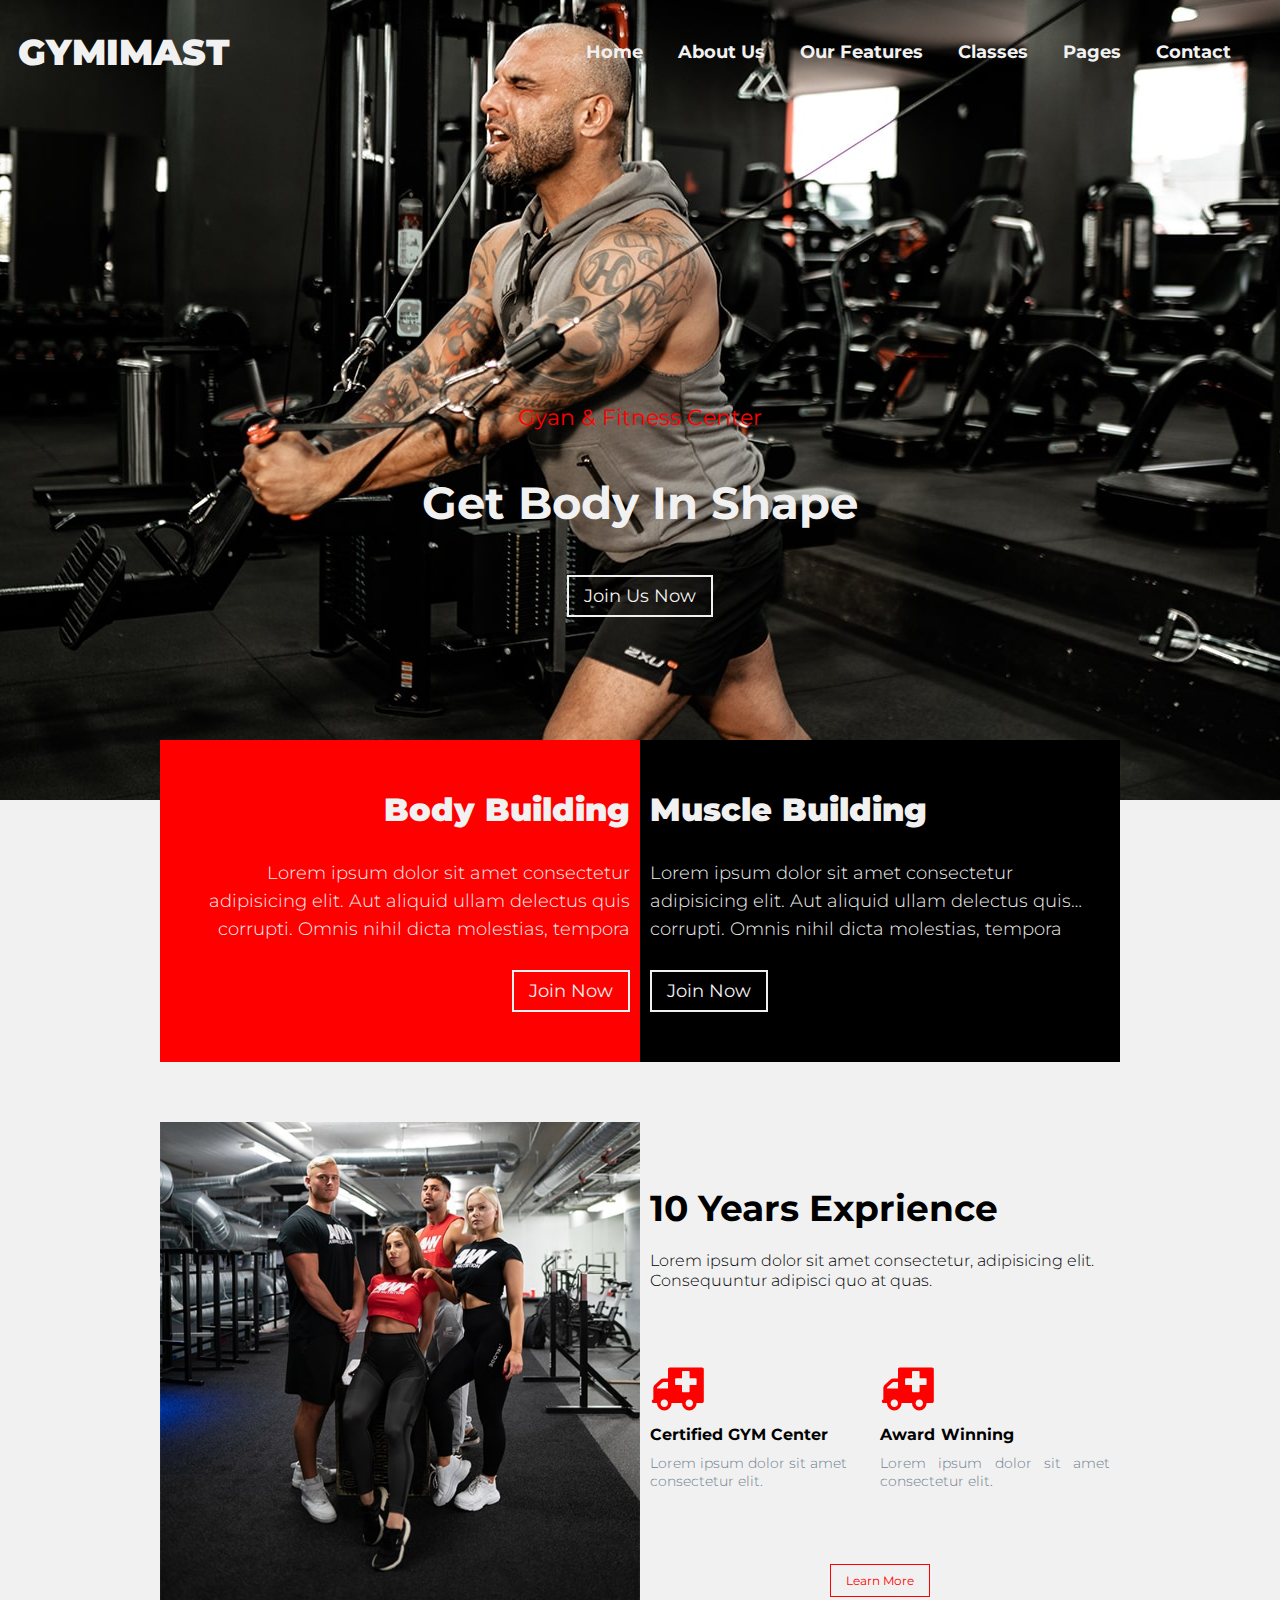
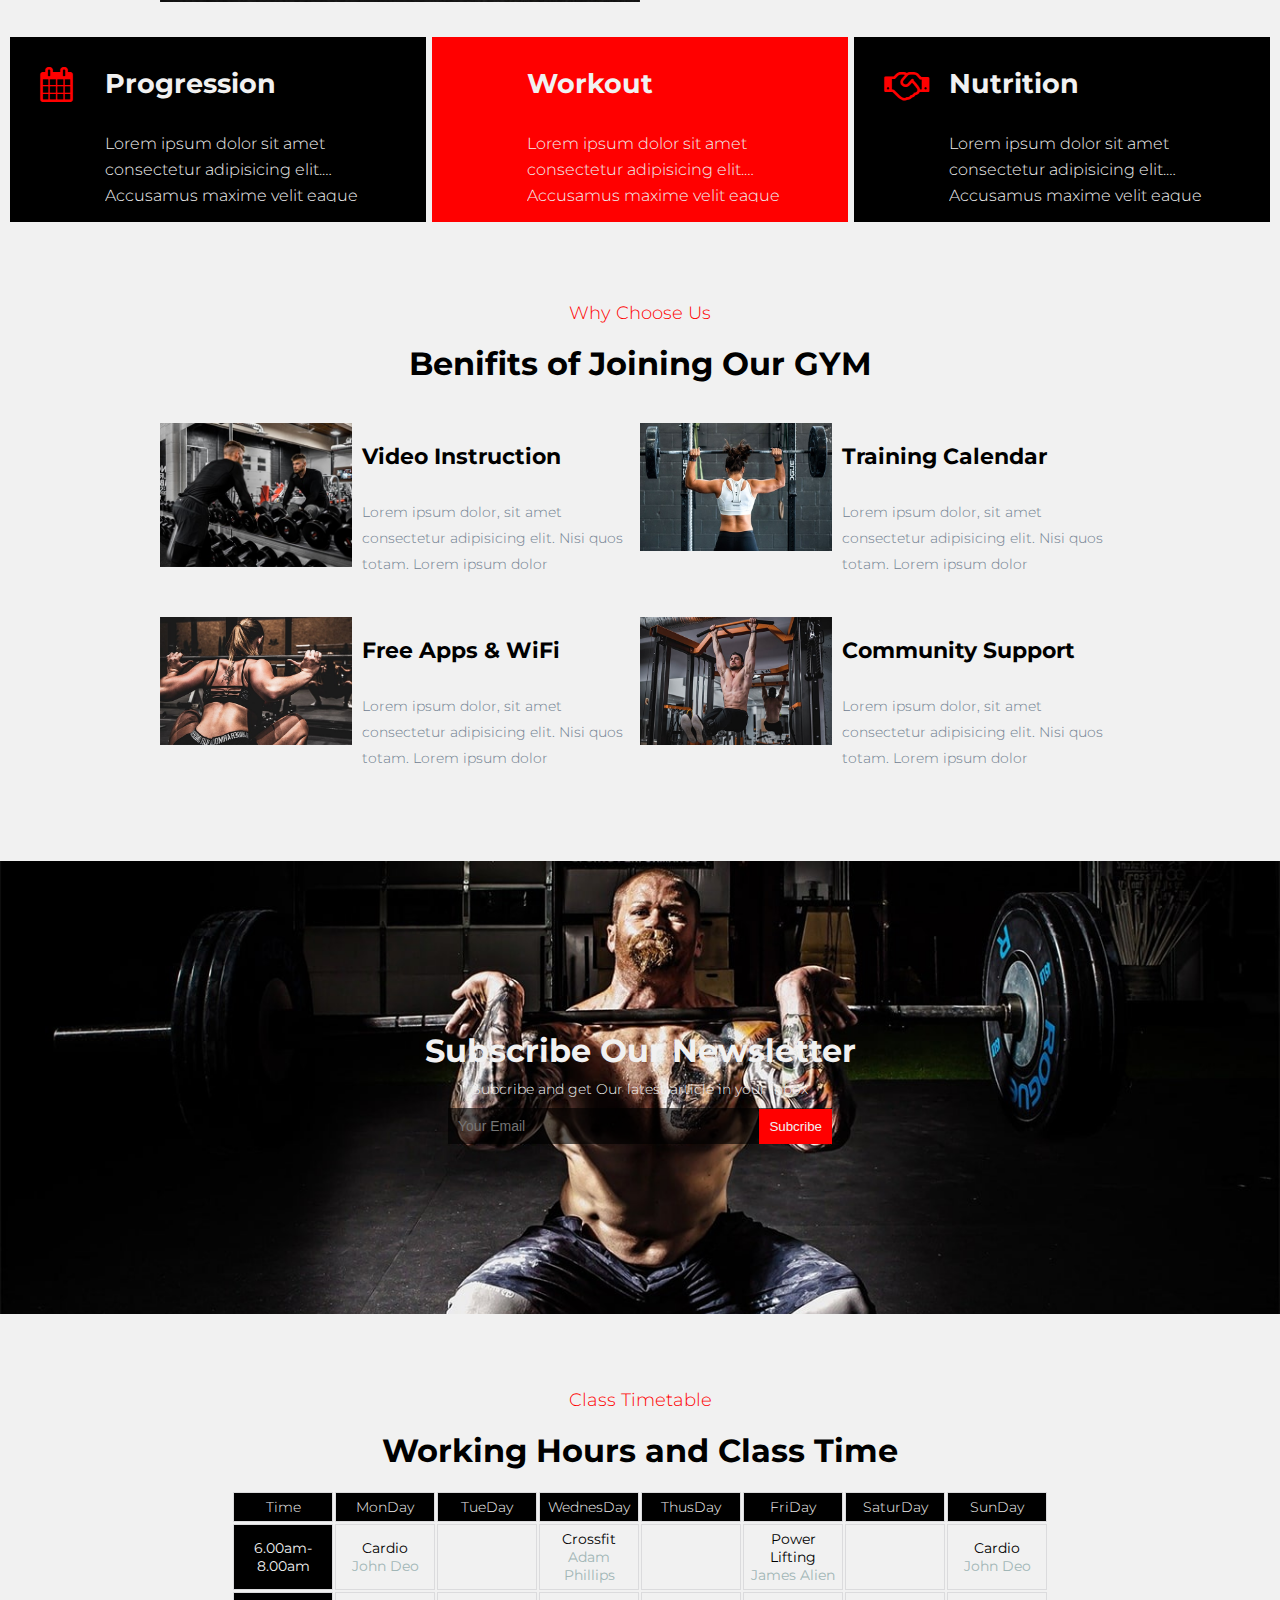
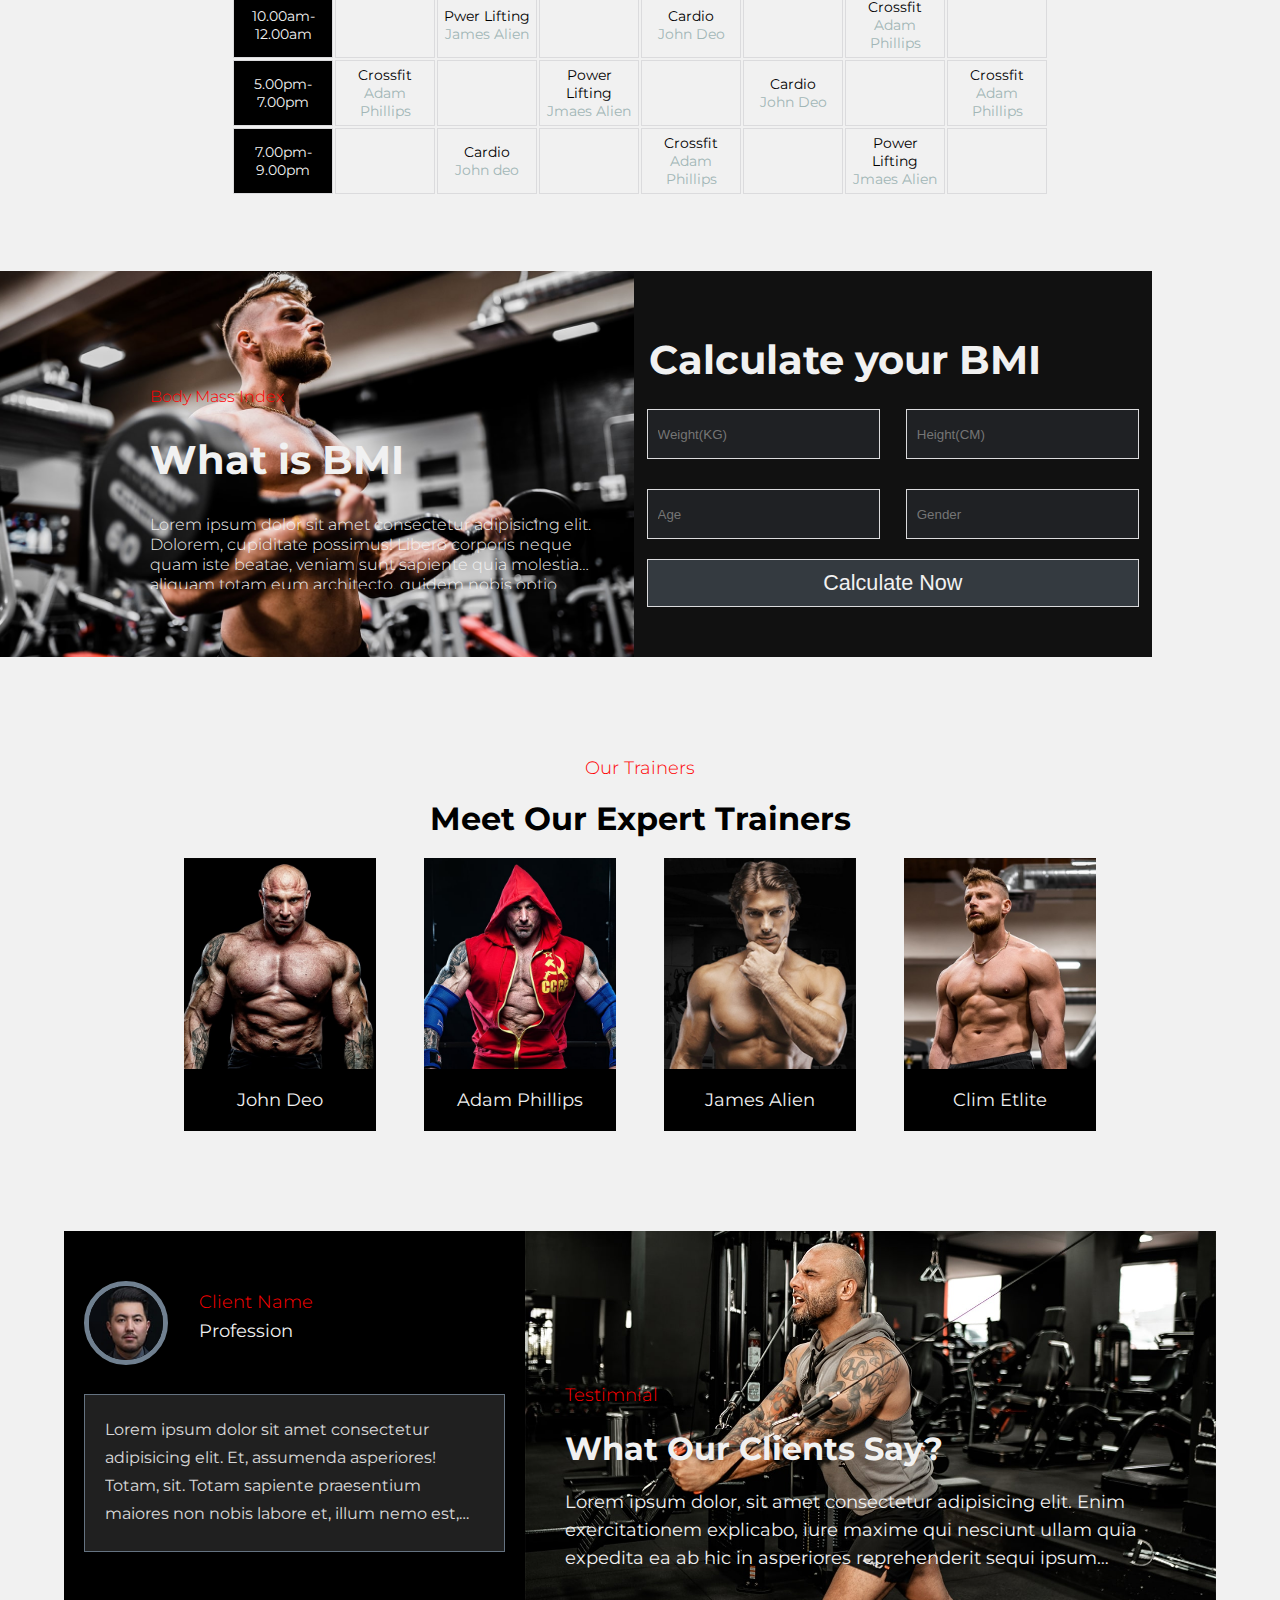
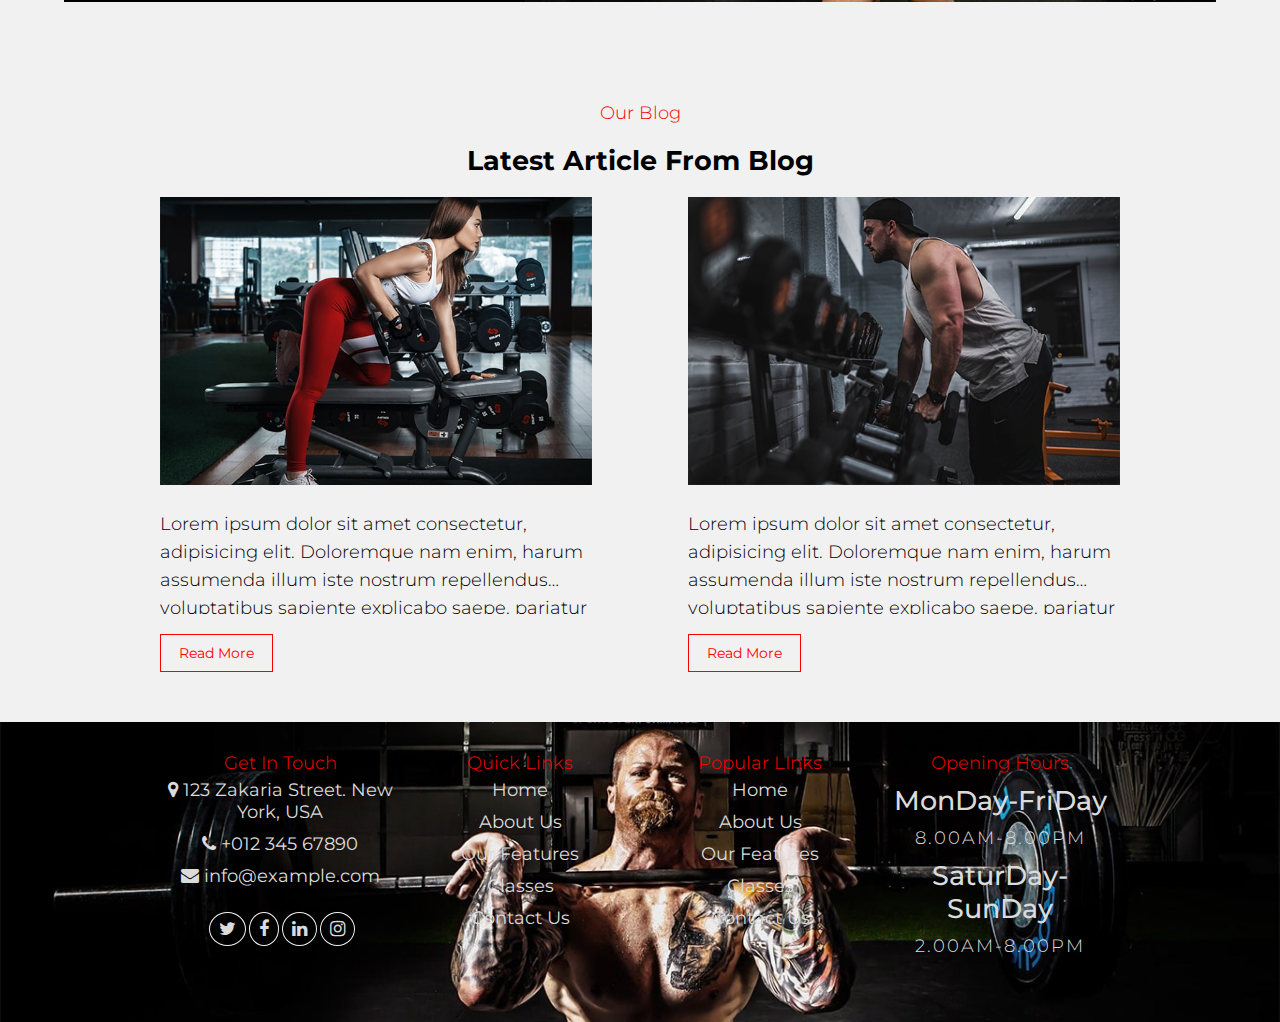
<file: index.html>
<!DOCTYPE html>
<html lang="en">
<head>
    <meta charset="UTF-8">
    <meta name="viewport" content="width=device-width, initial-scale=1.0">
    <title>Gym</title>
    <link rel="stylesheet" href="https://cdnjs.cloudflare.com/ajax/libs/font-awesome/4.7.0/css/font-awesome.css" integrity="sha512-5A8nwdMOWrSz20fDsjczgUidUBR8liPYU+WymTZP1lmY9G6Oc7HlZv156XqnsgNUzTyMefFTcsFH/tnJE/+xBg==" crossorigin="anonymous" referrerpolicy="no-referrer" />
    <link href="https://fonts.googleapis.com/css2?family=Montserrat:ital,wght@0,100;0,200;0,300;0,400;0,500;0,600;0,700;0,800;0,900;1,600&display=swap" rel="stylesheet">
    <link rel="stylesheet" href="css/style.css">
</head>
<body>
    <header class="header" id="home">
        <nav class="navigation flex-box">   
            <a href="#" class=" logo">GYMIMAST</a>
            <ul class="flex-box">
                <li>
                    <a href="index.html" target="_blank">Home</a>
                </li>   
                <li>
                    <a href="about.html" target="_blank">About Us</a>
                </li>

                <li>
                    <a href="service.html" target="_blank">Our Features</a>
                </li>
                <li>
                    <a href="sehdule.html" target="_blank">Classes</a>
                </li>
                <li>
                    <a href="team.html" target="_blank">Pages</a>
                </li>
                <li>
                    <a href="blog.html" target="_blank">Contact</a>
                </li>
            </ul>
            <div class="nav-icon">
                <a href="#"> 
                    <i class="fa  fa-navicon"></i>
                </a>
            </div>
        </nav>
        <div class="header-text container">
            <p>Gyan & Fitness Center</p>
            <h1>Get Body In Shape</h1>
            <a class="button" href="#">Join Us Now</a>
        </div>
    </header>
<!--========ABOUT SECTION======-->
    <section class="about" id="about">
        <div class="join-box container flex-box">
            <div class="left">
                <h1>Body Building</h1>
                <p>Lorem ipsum dolor sit amet consectetur adipisicing elit. Aut aliquid ullam delectus quis corrupti.
                    Omnis nihil dicta molestias, tempora nobis, expedita deserunt aspernatur illum, quidem voluptas
                    
                </p>
                <a class="button" href="#"> Join Now</a>
            </div>
            <div class="right">
                <h1>Muscle Building</h1>
                <p>Lorem ipsum dolor sit amet consectetur adipisicing elit. Aut aliquid ullam delectus quis corrupti.
                    Omnis nihil dicta molestias, tempora nobis, expedita deserunt aspernatur illum, quidem voluptas
                </p>
                <a class="button" href="#">Join Now</a>
            </div>
        </div>
        <div class="exprience container flex-box">
            <div class="image">
                <img src="image/about.jpg">
            </div>
            <div class="improve flex-box">
                <div class="improve-text">
                    <h1 calass="head">10 Years Exprience</h1>
                    <p class="para">Lorem ipsum dolor sit amet consectetur, adipisicing elit. Consequuntur adipisci quo at quas.
                    </p>
                </div>
                <div class="certified">
                    <i class="fa fa-ambulance"></i>
                    <h1>Certified GYM Center</h1>
                    <p>Lorem ipsum dolor sit amet consectetur elit. 

                </div>
                <div class="award certified">
                    <i class="fa fa-ambulance"></i>
                    <h1>Award Winning</h1>
                    <p>Lorem ipsum dolor sit amet consectetur elit. 
                    </p>

                </div>
                <div class="more-button">    
                    <a class="button learn-more">Learn More</a>
                </div>
            </div>
        </div>
         <div class="activities flex-box">
            <div class="work-out flex-box">
                <div class="icon flex-box">
                    <i class="fa fa-calendar"></i>
                </div>
                <div class="text">
                    <h1>Progression</h1>
                    <p>Lorem ipsum dolor sit amet consectetur adipisicing elit. Accusamus maxime velit eaque nostrum
                      
                    </p>
                </div>
            </div>
            <div class="work-out flex-box bg-color">
                <div class="icon">
                    <i class="fa fa-dumbbell"></i>
                </div>
                <div class="text">
                    <h1>Workout</h1>
                    <p>Lorem ipsum dolor sit amet consectetur adipisicing elit. Accusamus maxime velit eaque nostrum
                      
                    </p>
                </div>
            </div>
            <div class="work-out flex-box">
                <div class="icon">
                    <i class="fa fa-handshake-o"></i>
                </div>
                <div class="text">
                    <h1>Nutrition</h1>
                    <p>Lorem ipsum dolor sit amet consectetur adipisicing elit. Accusamus maxime velit eaque nostrum
                      
                    </p>
                </div>
            </div>
        </div>
    </section>
<!--service-section-->
    <section class="service" id="service">
        <div class="container">
            <p class="title">Why Choose Us</p>
            <h1 class="head">Benifits of Joining Our GYM</h1>
            <div class="first-benifit flex-box">
                <div class="types flex-box">
                    <div class="image">
                        <img src="image/feature-1.jpg" alt="">
                    </div>
                    <div class="content">
                        <h1>Video Instruction</h1>
                        <p>Lorem ipsum dolor, sit amet consectetur adipisicing elit. Nisi quos totam.
                            Lorem ipsum dolor
                        </p>
                    </div>
                </div>
                <div class="types flex-box">
                    <div class="image">
                        <img src="image/feature-2.jpg" alt="this is service">
                    </div>
                    <div class="content">
                        <h1>Training Calendar</h1>
                        <p>Lorem ipsum dolor, sit amet consectetur adipisicing elit. Nisi quos totam.
                            Lorem ipsum dolor
                        </p>
                    </div>
                </div>


            </div>
            <div class="first-benifit flex-box">
                <div class="types flex-box">
                    <div class="image">
                        <img src="image/feature-3.jpg" alt="this is service">
                    </div>
                    <div class="content">
                        <h1>Free Apps & WiFi</h1>
                        <p>Lorem ipsum dolor, sit amet consectetur adipisicing elit. Nisi quos totam.
                            Lorem ipsum dolor
                        </p>
                    </div>
                </div>
                <div class="types flex-box">
                    <div class="image">
                        <img src="image/feature-4.jpg" alt="this is service">
                    </div>
                    <div class="content">
                        <h1>Community Support</h1>
                        <p>Lorem ipsum dolor, sit amet consectetur adipisicing elit. Nisi quos totam.
                            Lorem ipsum dolor
                        </p>
                    </div>
                </div>
            </div>
    </section>
    <section class="email-us">
        <div class="container alignment">
            <h1>Subscribe Our Newsletter</h1>
            <p>Subcribe and get Our latest article in your inbox</p>
            <form action="">
                <div class="email-box">
                    <input type="email" placeholder="Your Email">
                    <button class="email-button">Subcribe</button>
                </div>
            </form>
        </div>
    </section>
<!--sehdule section-->
    <section class="time-table" id="classes">
            <div class="table-text">
                <p class="title">Class Timetable</p>
                <h1>Working Hours and Class Time</h1>
            </div>
        <div class="container classes-time">
            <table class="table" id="#my-table">
                <tr>
                    <th>Time</th>
                    <th>MonDay</th>
                    <th>TueDay</th>
                    <th>WednesDay</th>
                    <th>ThusDay</th>
                    <th>FriDay</th>
                    <th>SaturDay</th>
                    <th>SunDay</th>
                </tr>
                <tr>
                    <td class="bg-color">6.00am-8.00am</td>
                    <td>
                        Cardio
                        <p>John Deo</p>
                    </td>
                    <td></td>
                    <td>
                        Crossfit
                        <p>Adam Phillips</p>
                    </td>
                    <td></td>
                    <td>
                        Power Lifting
                        <p>James Alien</p>
                    </td>
                    <td></td>
                    <td>
                        Cardio
                        <p>John Deo</p>
                    </td>
                </tr>
                <tr>
                    <td class="bg-color">10.00am-12.00am</td>
                    <td></td>
                    <td>
                        Pwer Lifting
                        <p>James Alien</p>
                    </td>
                    <td></td>
                    <td>
                        Cardio
                        <p>John Deo</p>
                    </td>
                    <td></td>
                    <td>
                        Crossfit
                        <p>Adam Phillips</p>
                    </td>
                    <td></td>

                </tr>
                <tr>
                    <td class="bg-color">5.00pm-7.00pm</td>
                    <td>
                        Crossfit
                        <p>Adam Phillips</p>
                    </td>
                    <td></td>
                    <td>
                        Power Lifting
                        <p>Jmaes Alien</p>
                    </td>
                    <td></td>
                    <td>
                        Cardio
                        <p>John Deo</p>
                    </td>
                    <td></td>
                    <td>
                        Crossfit
                        <p>Adam Phillips</p>

                    </td>
                </tr>
                <tr>
                    <td class="bg-color">7.00pm-9.00pm</td>
                    <td></td>
                    <td>Cardio
                        <p>John deo</p>

                    </td>
                    <td></td>
                    <td>
                        Crossfit
                        <p>Adam Phillips</p>

                    </td>
                    <td></td>
                    <td>
                        Power Lifting
                        <p>Jmaes Alien</p>
                    </td>
                    <td></td>
                </tr>
            </table>
        </div>
        <!--<div class="time-info">
            <a href="sehdule.html" target="about_blank"  class="button time-button">Show our classes</a>
        </div>-->
    </section>
    <section class="calculate-bmi">
        <div class="left-width flex-box">
            <div class="index">
                <div class="index-text">
                    <p class="title">Body Mass Index</p>
                    <h1>What is BMI</h1>
                    <p>Lorem ipsum dolor sit amet consectetur adipisicing elit. Dolorem, cupiditate possimus! Libero
                        corporis neque quam iste beatae, veniam sunt sapiente quia molestiae aliquam totam eum architecto,
                        quidem nobis optio vitae.
                    </p>
                </div>
            </div>
            <div class="bmi">
                <h1>Calculate your BMI</h1>
                <form action="" class="flex-box">
                    <input type="number" placeholder="Weight(KG)">
                    <input type="number" placeholder="Height(CM)">
                    <input type="number" placeholder="Age">
                    <input type="text" placeholder="Gender">
                    <button class="bmi-button">Calculate Now</button>
                </form>
            </div>

        </div>


    </section>
    <!--team-section-->
    <section class="team-mates" id="pages">
        <div class="trainers container">
            <div class="trainers-text">
                <p class="title">Our Trainers</p>
                <h1>Meet Our Expert Trainers</h1>
            </div>
            <div class="member flex-box container">
                <figure>
                    <img src="image/team-1.jpg" alt="">
                    <figcaption>John Deo</figcaption>
                </figure>
<!--
                <div class="connect">
                    <a href="#">
                        <i class="fa fa-facebook"></i>
                    </a>
                    <a href="#">
                        <i class="fa fa-instagram"></i>
                    </a>    
                    <a href="#">
                        <i class="fa fa-twitter"></i>
                    </a>
                    <a href="#">
                        <i class="fa fa-linkedin"></i>
                    </a>
                </div>
-->
                <figure>
                    <img src="image/team-2.jpg" alt="">
                    <figcaption>Adam Phillips</figcaption>
                </figure>
<!--
                <div class="connect">
                    <a href="#">
                        <i class="fa fa-facebook"></i>
                    </a>
                    <a href="#">
                        <i class="fa fa-instagram""></i>
                    </a>    
                    <a href="#">
                        <i class="fa fa-twitter"></i>
                    </a>
                    <a href="#">
                        <i class="fa fa-linkedin"></i>
                    </a>
                </div>
-->
                <figure>
                    <img src="image/team-3.jpg" alt="">
                    <figcaption>James Alien</figcaption>
                </figure>
<!--
                <div class="connect">
                    <a href="#">
                        <i class="fa fa-facebook"></i>
                    </a>
                    <a href="#">
                        <i class="fa fa-instagram""></i>
                    </a>    
                    <a href="#">
                        <i class="fa fa-twitter"></i>
                    </a>
                    <a href="#">
                        <i class="fa fa-linkedin"></i>
                    </a>
                </div>
-->
                <figure>
                    <img src="image/team-4.jpg" alt="">
                    <figcaption>Clim Etlite</figcaption>
                </figure>
<!--
                <div class="connect">
                    <a href="#">
                        <i class="fa fa-facebook"></i>
                    </a>
                    <a href="#">
                        <i class="fa fa-instagram""></i>
                    </a>    
                    <a href="#">
                        <i class="fa fa-twitter"></i>
                    </a>
                    <a href="#">
                        <i class="fa fa-linkedin"></i>
                    </a>
                </div>
-->
            </div>
        </div>
    </section>
    <section class="clients flex-box">
        <div class="person flex-box">
            <div class="image">
                <img src="image/testimonial-1.jpg" alt="">
            </div>
            <div class="name">
                <h1 class="title">Client Name</h1>
                <p>Profession</p>
            </div>
            <div class="review">
                <p>Lorem ipsum dolor sit amet consectetur adipisicing elit. Et, assumenda asperiores! Totam, sit. Totam
                    sapiente praesentium maiores non nobis labore et, illum nemo est, iste illo exercitationem assumenda
                    excepturi doloribus?
                </p>

            </div>  
        </div>
        
        <div class="client-word">
            <p class="title">Testimnial</p>
            <h1>What Our Clients Say?</h1>
            <p>Lorem ipsum dolor, sit amet consectetur adipisicing elit. Enim exercitationem explicabo, iure maxime qui
                nesciunt ullam quia expedita ea ab hic in asperiores reprehenderit sequi ipsum ducimus quae dolor
                perferendis.
            </p>
        </div>

       
    </section>
<!----===Blog-section=====---->
    <section class="blog-section">
        <div class="container">
            <div class="blog-text">
                <h1 class="title"> Our Blog</h1>
                <h2>Latest Article From Blog</h2>
            </div>
            <div class="blog-content flex-box">
                <div class="left-content">
                    <div class="image">
                        <img src="image/blog-1.jpg" alt="">
                    </div>
                    <div class="info">


                    </div>
                    <p>Lorem ipsum dolor sit amet consectetur, adipisicing elit. Doloremque nam enim, harum assumenda
                        illum iste nostrum repellendus voluptatibus sapiente explicabo saepe, pariatur nisi corporis
                        rerum voluptatem ad rem voluptate possimus.
                    </p>
                    <a class="button">Read More</a>
                </div>
                <div class="right-content left-content">
                    <div class="image">
                        <img src="image/blog-2.jpg" alt="this is image of blog">
                    </div>
                    <div class="info">


                    </div>
                    <p>Lorem ipsum dolor sit amet consectetur, adipisicing elit. Doloremque nam enim, harum assumenda
                        illum iste nostrum repellendus voluptatibus sapiente explicabo saepe, pariatur nisi corporis
                        rerum voluptatem ad rem voluptate possimus.
                    </p>
                    <a class="button">Read More </a>
                </div>
            </div>
        </div>
    </section>
    <footer class="contact-section " id="contact">
        <div class="container flex-box">
            <div class="fbox">
                <h1 class="title"> Get In Touch</h1>
                <a href="#">
                    <i class="fa  fa-map-marker"></i>
                    123 Zakaria Street. New York, USA
                </a>
                <a href="tel:+012 345 67890">
                    <i class="fa fa-phone"></i>
                    +012 345 67890
                </a>
                <a href="#">
                    <i class="fa fa-envelope"></i>
                    info@example.com
                </a>
                <div class="social-media flex-box">
                    <a href="#">
                        <i class="fa fa-twitter"></i>
                    </a>
                    <a href="#">
                        <i class="fa fa-facebook"></i>
                    </a>
                    <a href="#">
                        <i class="fa fa-linkedin"></i>
                    </a>
                    <a href="#">
                        <i class="fa fa-instagram"></i>
                    </a>
                </div>
            </div>
            <div class="fbox">
                <h1 class="title">Quick Links</h1>
                <a href="#home">Home</a>
                <a href="#about">About Us</a>
                <a href="#service">Our Features</a>
                <a href="#classes">Classes</a>
                <a href="#contact">Contact Us</a>
            </div>
            <div class="fbox">
                <h1 class="title">Popular LInks</h1>
                <a href="#home">Home</a>
                <a href="#about">About Us</a>
                <a href="#service">Our Features</a>
                <a href="#classes">Classes</a>
                <a href="#contact">Contact Us</a>
            </div>
            <div class="fbox">
                <h1 class="title">Opening Hours</h1>
                <h2>MonDay-FriDay</h2>
                <p>8.00AM-8.00PM</p>
                <h2>SaturDay- SunDay</h2>
                <p>2.00AM-8.00PM</p>
            </div>
        </div>
    </footer>
</body>
</html>
</file>
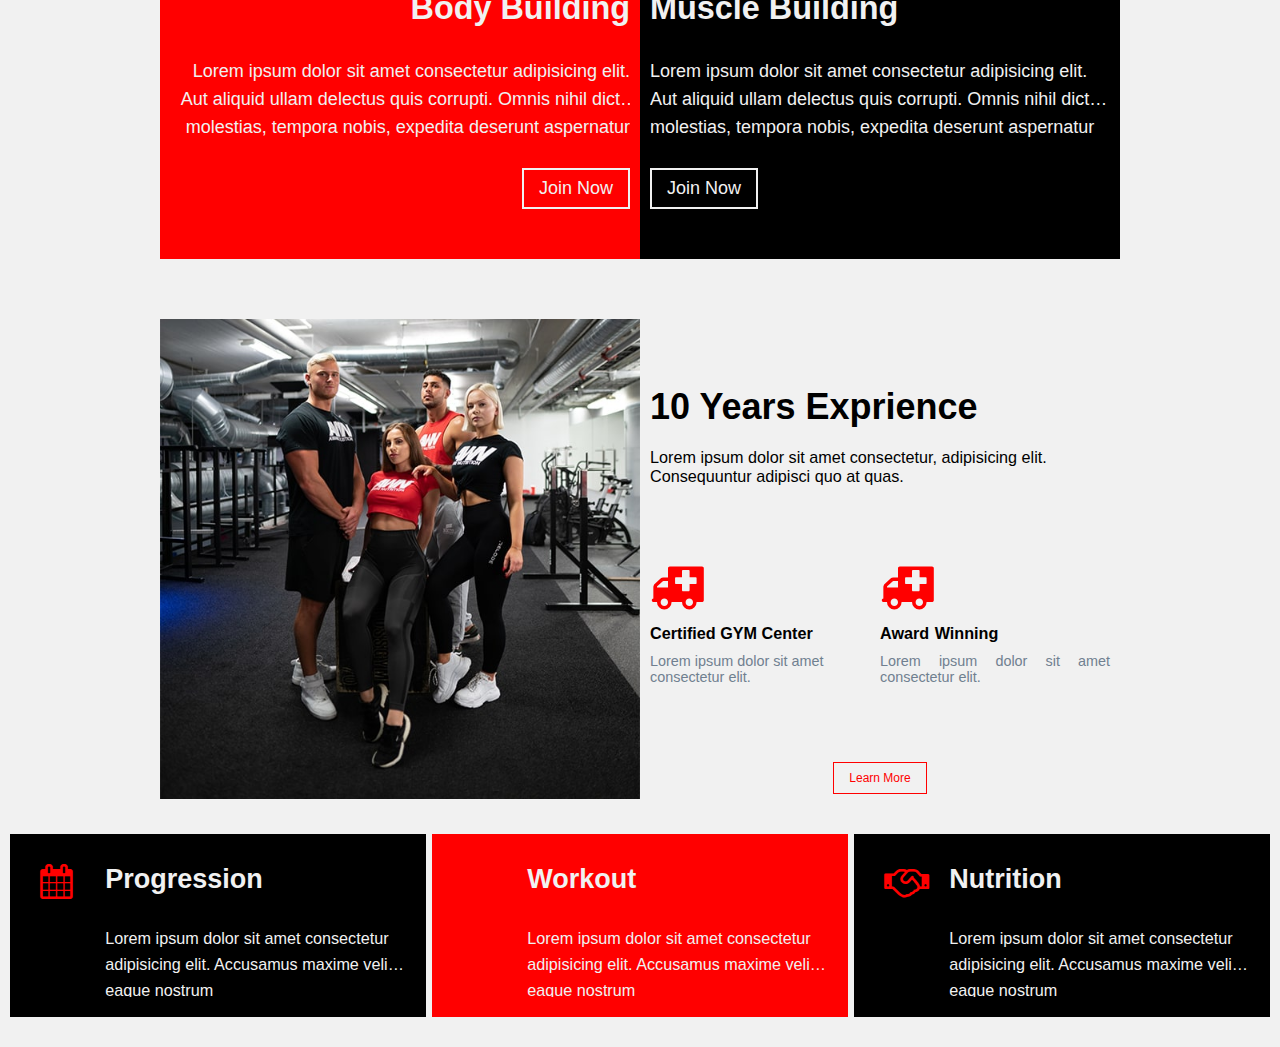
<file: about.html>
<!DOCTYPE html>
<html lang="en">

<head>
    <meta charset="UTF-8">
    <meta http-equiv="X-UA-Compatible" content="IE=edge">
    <meta name="viewport" content="width=device-width, initial-scale=1.0">
    <title>about</title>
    <link rel="stylesheet" href="https://cdnjs.cloudflare.com/ajax/libs/font-awesome/4.7.0/css/font-awesome.css"
        integrity="sha512-5A8nwdMOWrSz20fDsjczgUidUBR8liPYU+WymTZP1lmY9G6Oc7HlZv156XqnsgNUzTyMefFTcsFH/tnJE/+xBg=="
        crossorigin="anonymous" referrerpolicy="no-referrer" />

    <link rel="stylesheet" href="css/style.css">
</head>

<body>
   <section class="about" id="about">
        <div class="join-box container flex-box">
            <div class="left">
                <h1>Body Building</h1>
                <p>Lorem ipsum dolor sit amet consectetur adipisicing elit. Aut aliquid ullam delectus quis corrupti.
                    Omnis nihil dicta molestias, tempora nobis, expedita deserunt aspernatur illum, quidem voluptas
                    
                </p>
                <a class="button" href="#"> Join Now</a>
            </div>
            <div class="right">
                <h1>Muscle Building</h1>
                <p>Lorem ipsum dolor sit amet consectetur adipisicing elit. Aut aliquid ullam delectus quis corrupti.
                    Omnis nihil dicta molestias, tempora nobis, expedita deserunt aspernatur illum, quidem voluptas
                </p>
                <a class="button" href="#">Join Now</a>
            </div>
        </div>
        <div class="exprience container flex-box">
            <div class="image">
                <img src="image/about.jpg">
            </div>
            <div class="improve flex-box">
                <div class="improve-text">
                    <h1 calass="head">10 Years Exprience</h1>
                    <p class="para">Lorem ipsum dolor sit amet consectetur, adipisicing elit. Consequuntur adipisci quo at quas.
                    </p>
                </div>
                <div class="certified">
                    <i class="fa fa-ambulance"></i>
                    <h1>Certified GYM Center</h1>
                    <p>Lorem ipsum dolor sit amet consectetur elit. 

                </div>
                <div class="award certified">
                    <i class="fa fa-ambulance"></i>
                    <h1>Award Winning</h1>
                    <p>Lorem ipsum dolor sit amet consectetur elit. 
                    </p>

                </div>
                <div class="more-button">    
                    <a class="button learn-more">Learn More</a>
                </div>
            </div>
        </div>
         <div class="activities flex-box">
            <div class="work-out flex-box">
                <div class="icon flex-box">
                    <i class="fa fa-calendar"></i>
                </div>
                <div class="text">
                    <h1>Progression</h1>
                    <p>Lorem ipsum dolor sit amet consectetur adipisicing elit. Accusamus maxime velit eaque nostrum
                      
                    </p>
                </div>
            </div>
            <div class="work-out flex-box bg-color">
                <div class="icon">
                    <i class="fa fa-dumbbell"></i>
                </div>
                <div class="text">
                    <h1>Workout</h1>
                    <p>Lorem ipsum dolor sit amet consectetur adipisicing elit. Accusamus maxime velit eaque nostrum
                      
                    </p>
                </div>
            </div>
            <div class="work-out flex-box">
                <div class="icon">
                    <i class="fa fa-handshake-o"></i>
                </div>
                <div class="text">
                    <h1>Nutrition</h1>
                    <p>Lorem ipsum dolor sit amet consectetur adipisicing elit. Accusamus maxime velit eaque nostrum
                      
                    </p>
                </div>
            </div>
        </div>
    </section>

</body>

</html>
</file>
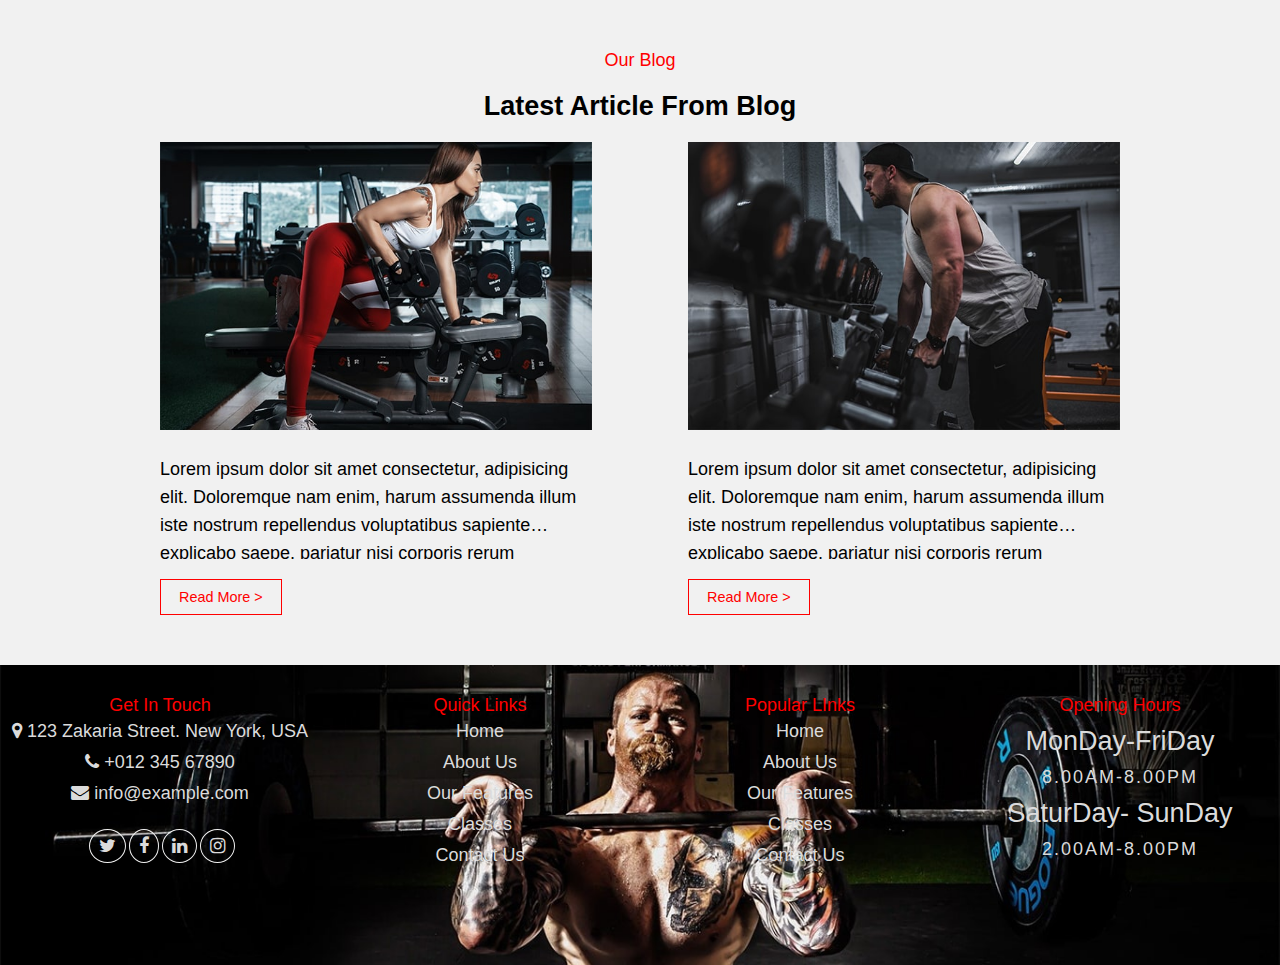
<file: blog.html>
<!DOCTYPE html>
<html lang="en">

<head>
    <meta charset="UTF-8">
    <meta http-equiv="X-UA-Compatible" content="IE=edge">
    <meta name="viewport" content="width=device-width, initial-scale=1.0">
    <title>Blog Section</title>
    <link rel="stylesheet" href="https://cdnjs.cloudflare.com/ajax/libs/font-awesome/4.7.0/css/font-awesome.css" integrity="sha512-5A8nwdMOWrSz20fDsjczgUidUBR8liPYU+WymTZP1lmY9G6Oc7HlZv156XqnsgNUzTyMefFTcsFH/tnJE/+xBg==" crossorigin="anonymous" referrerpolicy="no-referrer" />

    <link rel="stylesheet" href="css/style.css">
</head>

<body>
    <section class="blog-section">
        <div class="container">
            <div class="blog-text">
                <h1 class="title"> Our Blog</h1>
                <h2>Latest Article From Blog</h2>
            </div>
            <div class="blog-content flex-box">
                <div class="left-content">
                    <div class="image">
                        <img src="image/blog-1.jpg" alt="">
                    </div>
                    
                    <p>Lorem ipsum dolor sit amet consectetur, adipisicing elit. Doloremque nam enim, harum assumenda
                        illum iste nostrum repellendus voluptatibus sapiente explicabo saepe, pariatur nisi corporis
                        rerum voluptatem ad rem voluptate possimus.
                    </p>
                    <button class="button">Read More ></button>
                </div>
                <div class="right-content left-content">
                    <div class="image">
                        <img src="image/blog-2.jpg" alt="this is image of blog">
                    </div>
                    <p>Lorem ipsum dolor sit amet consectetur, adipisicing elit. Doloremque nam enim, harum assumenda
                        illum iste nostrum repellendus voluptatibus sapiente explicabo saepe, pariatur nisi corporis
                        rerum voluptatem ad rem voluptate possimus.
                    </p>
                    <button class="button">Read More ></button>
                </div>
            </div>
        </div>
    </section>
    <footer class="contact-section flex-box">
        <div class="fbox">
            <h1 class="title"> Get In Touch</h1>
            <a href="#">
                <i class="fa  fa-map-marker"></i>
                123 Zakaria Street. New York, USA
            </a>
            <a href="#">
                <i class="fa fa-phone"></i>
                +012 345 67890
            </a>
            <a href="#">
                <i class="fa fa-envelope"></i>
                info@example.com
            </a>
            <div class="social-media flex-box">
                <a href="#">
                    <i class="fa fa-twitter"></i>
                </a>
                <a href="#">
                    <i class="fa fa-facebook"></i>
                </a>
                <a href="#">
                    <i class="fa fa-linkedin"></i>
                </a>
                <a href="#">
                    <i class="fa fa-instagram "></i>
                </a>
            </div>
        </div>
        <div class="fbox">
            <h1 class="title">Quick Links</h1>
            <a href="#">Home</a>
            <a href="#">About Us</a>
            <a href="#">Our Features</a>
            <a href="#">Classes</a>
            <a href="#">Contact Us</a>
        </div>
        <div class="fbox">
            <h1 class="title">Popular LInks</h1>
            <a href="#">Home</a>
            <a href="#">About Us</a>
            <a href="#">Our Features</a>
            <a href="#">Classes</a>
            <a href="#">Contact Us</a>
        </div>
        <div class="fbox">
            <h1 class="title">Opening Hours</h1>
            <h2>MonDay-FriDay</h2>
            <p>8.00AM-8.00PM</p>
            <h2>SaturDay- SunDay</h2>
            <p>2.00AM-8.00PM</p>
        </div>
    </footer>
</body>
</html>
</file>
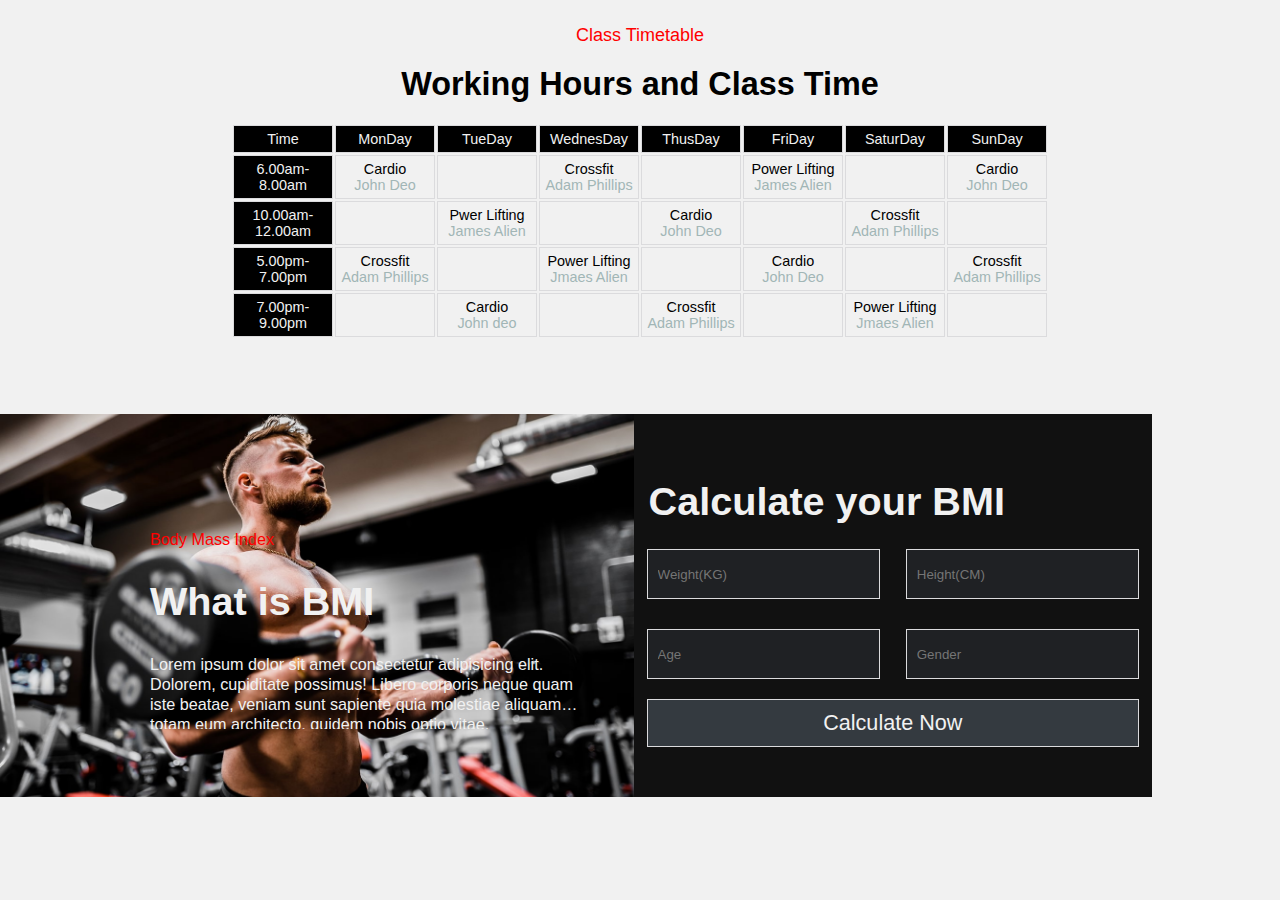
<file: sehdule.html>
<!DOCTYPE html>
<html lang="en">

<head>
    <meta charset="UTF-8">
    <meta http-equiv="X-UA-Compatible" content="IE=edge">
    <meta name="viewport" content="width=device-width, initial-scale=1.0">
    <title>Time Table</title>
    <link rel="stylesheet" href="css/style.css">
</head>

<body>
    <section class="time-table">
        <div class="container">
            <div class="table-text">
                <p class="title">Class Timetable</p>
                <h1>Working Hours and Class Time</h1>
            </div>
            <table class="table">
                <tr>
                    <th>Time</th>
                    <th>MonDay</th>
                    <th>TueDay</th>
                    <th>WednesDay</th>
                    <th>ThusDay</th>
                    <th>FriDay</th>
                    <th>SaturDay</th>
                    <th>SunDay</th>
                </tr>
                <tr>
                    <td class="bg-color">6.00am-8.00am</td>
                    <td>
                        Cardio
                        <p>John Deo</p>
                    </td>
                    <td></td>
                    <td>
                        Crossfit
                        <p>Adam Phillips</p>
                    </td>
                    <td></td>
                    <td>
                        Power Lifting
                        <p>James Alien</p>
                    </td>
                    <td></td>
                    <td>
                        Cardio
                        <p>John Deo</p>
                    </td>
                </tr>
                <tr>
                    <td class="bg-color">10.00am-12.00am</td>
                    <td></td>
                    <td>
                        Pwer Lifting
                        <p>James Alien</p>
                    </td>
                    <td></td>
                    <td>
                        Cardio
                        <p>John Deo</p>
                    </td>
                    <td></td>
                    <td>
                        Crossfit
                        <p>Adam Phillips</p>
                    </td>
                    <td></td>

                </tr>
                <tr>
                    <td class="bg-color">5.00pm-7.00pm</td>
                    <td>
                        Crossfit
                        <p>Adam Phillips</p>
                    </td>
                    <td></td>
                    <td>
                        Power Lifting
                        <p>Jmaes Alien</p>
                    </td>
                    <td></td>
                    <td>
                        Cardio
                        <p>John Deo</p>
                    </td>
                    <td></td>
                    <td>
                        Crossfit
                        <p>Adam Phillips</p>

                    </td>
                </tr>
                <tr>
                    <td class="bg-color">7.00pm-9.00pm</td>
                    <td></td>
                    <td>Cardio
                        <p>John deo</p>

                    </td>
                    <td></td>
                    <td>
                        Crossfit
                        <p>Adam Phillips</p>

                    </td>
                    <td></td>
                    <td>
                        Power Lifting
                        <p>Jmaes Alien</p>
                    </td>
                    <td></td>
                </tr>
            </table>
        </div>
    </section>
    <section class="calculate-bmi">
        <div class="left-width flex-box">
            <div class="index">
                <div class="index-text">
                    <p class="title">Body Mass Index</p>
                    <h1>What is BMI</h1>
                    <p>Lorem ipsum dolor sit amet consectetur adipisicing elit. Dolorem, cupiditate possimus! Libero
                        corporis neque quam iste beatae, veniam sunt sapiente quia molestiae aliquam totam eum architecto,
                        quidem nobis optio vitae.
                    </p>
                </div>
            </div>
            <div class="bmi">
                <h1>Calculate your BMI</h1>
                <form action="" class="flex-box">
                    <input type="number" placeholder="Weight(KG)">
                    <input type="number" placeholder="Height(CM)">
                    <input type="number" placeholder="Age">
                    <input type="text" placeholder="Gender">
                    <button class="bmi-button">Calculate Now</button>
                </form>
            </div>

        </div>


    </section>
</body>

</html>
</file>
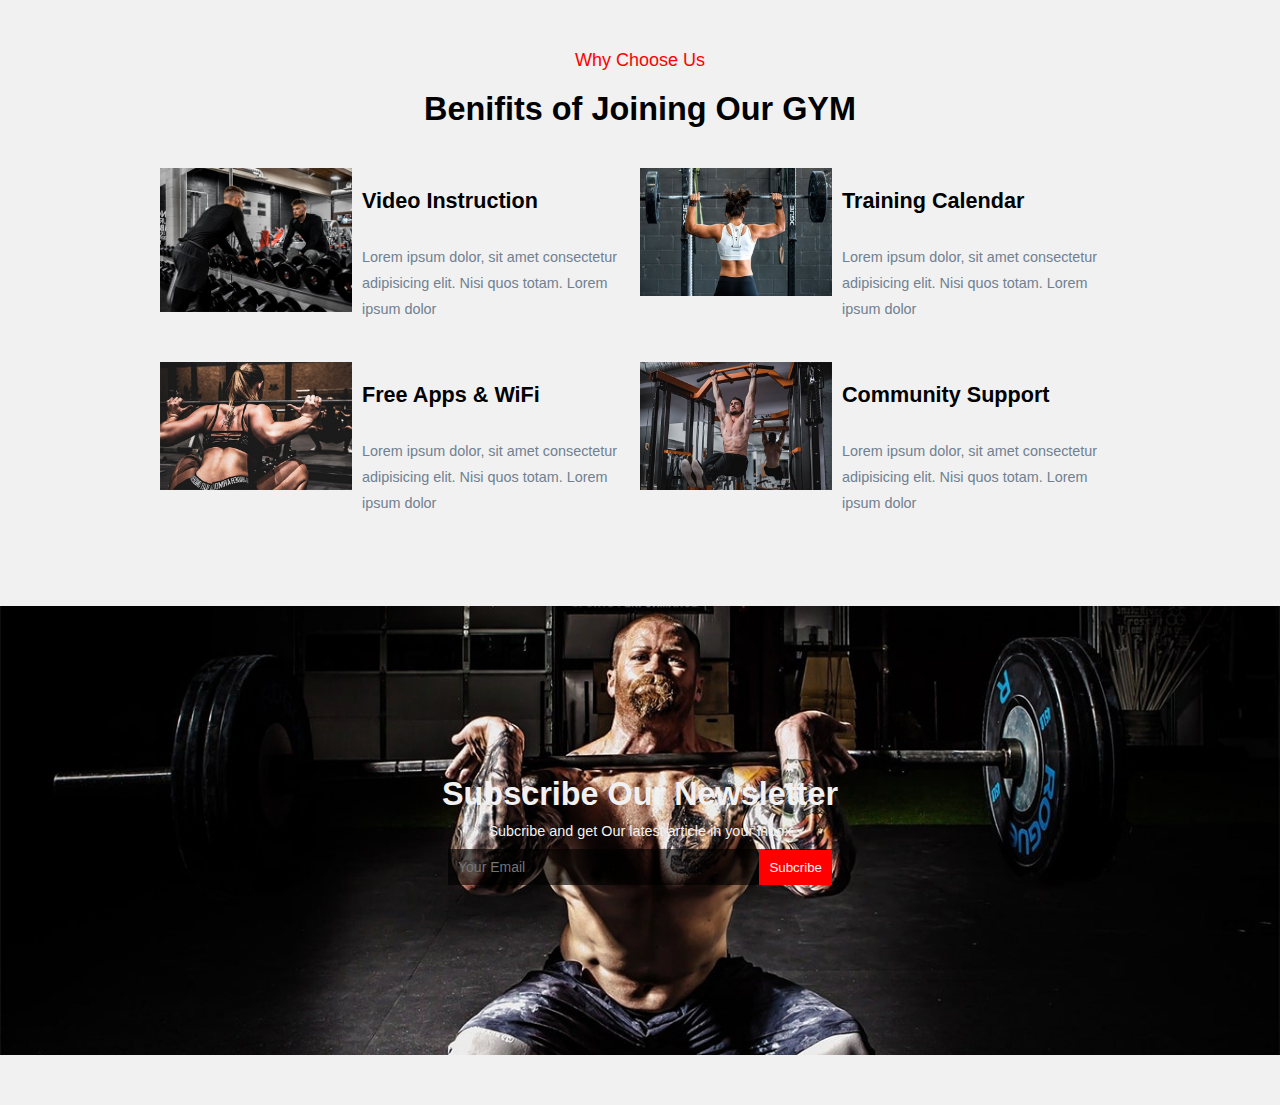
<file: service.html>
<!DOCTYPE html>
<html lang="en">

<head>
    <meta charset="UTF-8">
    <meta http-equiv="X-UA-Compatible" content="IE=edge">
    <meta name="viewport" content="width=device-width, initial-scale=1.0">
    <title>Service</title>
    <link rel="stylesheet" href="css/style.css">
</head>

<body>
    <section class="service" id="service">
        <div class="container">
            <p class="title">Why Choose Us</p>
            <h1 class="head">Benifits of Joining Our GYM</h1>
            <div class="first-benifit flex-box">
                <div class="types flex-box">
                    <div class="image">
                        <img src="image/feature-1.jpg" alt="">
                    </div>
                    <div class="content">
                        <h1>Video Instruction</h1>
                        <p>Lorem ipsum dolor, sit amet consectetur adipisicing elit. Nisi quos totam.
                            Lorem ipsum dolor
                        </p>
                    </div>
                </div>
                <div class="types flex-box">
                    <div class="image">
                        <img src="image/feature-2.jpg" alt="this is service">
                    </div>
                    <div class="content">
                        <h1>Training Calendar</h1>
                        <p>Lorem ipsum dolor, sit amet consectetur adipisicing elit. Nisi quos totam.
                            Lorem ipsum dolor
                        </p>
                    </div>
                </div>


            </div>
            <div class="first-benifit flex-box">
                <div class="types flex-box">
                    <div class="image">
                        <img src="image/feature-3.jpg" alt="this is service">
                    </div>
                    <div class="content">
                        <h1>Free Apps & WiFi</h1>
                        <p>Lorem ipsum dolor, sit amet consectetur adipisicing elit. Nisi quos totam.
                            Lorem ipsum dolor
                        </p>
                    </div>
                </div>
                <div class="types flex-box">
                    <div class="image">
                        <img src="image/feature-4.jpg" alt="this is service">
                    </div>
                    <div class="content">
                        <h1>Community Support</h1>
                        <p>Lorem ipsum dolor, sit amet consectetur adipisicing elit. Nisi quos totam.
                            Lorem ipsum dolor
                        </p>
                    </div>
                </div>
            </div>
    </section>
    <section class="email-us">
        <div class="container alignment">
            <h1>Subscribe Our Newsletter</h1>
            <p>Subcribe and get Our latest article in your inbox</p>
            <form action="">
                <div class="email-box">
                    <input type="email" placeholder="Your Email">
                    <button class="email-button">Subcribe</button>
                </div>
            </form>
        </div>
    </section>
</body>

</html>
</file>
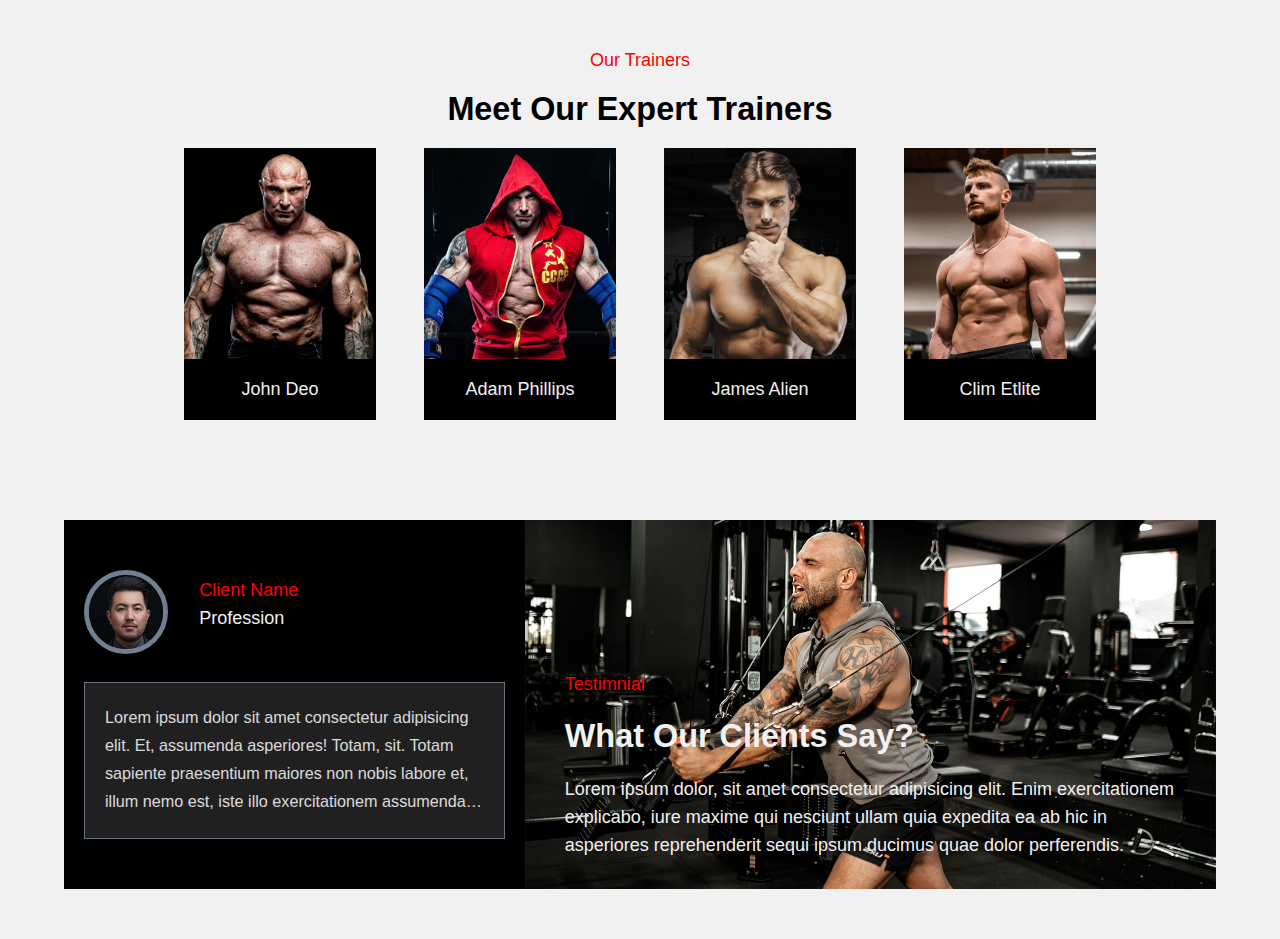
<file: team.html>
<!DOCTYPE html>
<html lang="en">

<head>
    <meta charset="UTF-8">
    <meta http-equiv="X-UA-Compatible" content="IE=edge">
    <meta name="viewport" content="width=device-width, initial-scale=1.0">
    <title>Teammates</title>
    <link rel="stylesheet" href="css/style.css">
</head>

<body>
    <section class="team-mates">
        <div class="trainers container">
            <div class="trainers-text">
                <p class="title">Our Trainers</p>
                <h1>Meet Our Expert Trainers</h1>
            </div>
            <div class="member flex-box container">
                <figure>
                    <img src="image/team-1.jpg" alt="">
                    <figcaption>John Deo</figcaption>
                </figure>
                <figure>
                    <img src="image/team-2.jpg" alt="">
                    <figcaption>Adam Phillips</figcaption>
                </figure>
                <figure>
                    <img src="image/team-3.jpg" alt="">
                    <figcaption>James Alien</figcaption>
                </figure>
                <figure>
                    <img src="image/team-4.jpg" alt="">
                    <figcaption>Clim Etlite</figcaption>
                </figure>
            </div>
        </div>
    </section>
    <section class="clients flex-box">
        <div class="person flex-box">
            <div class="image">
                <img src="image/testimonial-1.jpg" alt="">
            </div>
            <div class="name">
                <h1 class="title">Client Name</h1>
                <p>Profession</p>
            </div>
            <div class="review">
                <p>Lorem ipsum dolor sit amet consectetur adipisicing elit. Et, assumenda asperiores! Totam, sit. Totam
                    sapiente praesentium maiores non nobis labore et, illum nemo est, iste illo exercitationem assumenda
                    excepturi doloribus?
                </p>

            </div>
        </div>
        <div class="client-word">
            <p class="title">Testimnial</p>
            <h1>What Our Clients Say?</h1>
            <p>Lorem ipsum dolor, sit amet consectetur adipisicing elit. Enim exercitationem explicabo, iure maxime qui
                nesciunt ullam quia expedita ea ab hic in asperiores reprehenderit sequi ipsum ducimus quae dolor
                perferendis.
            </p>
        </div>
    </section>
</body>
</html>
</file>
<file: css/style.css>
*{
    margin: 0;
    padding: 0;
    box-sizing: border-box;
}
html{
    scroll-behavior: smooth;
}
html,body{
    font-size: 16px;
    background-color: #f1f1f1;
    font-family: 'Montserrat', sans-serif;
    scroll-behavior: smooth;
}

.image{
    width: 100%;
}
.image img{
    width: 100%;
}
.button{
    padding: 8px 15px;
    display: inline-block;
    text-decoration: none;
    font-size: 1rem;
    background-size: 0;
    color: #f1f1f1;
    border: 2px solid #f1f1f1;
    background: transparent;
    cursor: pointer;
    position: relative;
    z-index: 1;
}

.button::before{
    content: " ";
    width: 100%;
    height: 0;
    opacity: 0;
    position: absolute;
    left: 0;
    top: 0;
    transition: all 0.3s ease;
    
}
.button:hover:before{
    opacity: 0.7;
    background-color: rgba(11, 116, 236, 0.986);
    height: 100%;
}

.container{
    width: 75%;
    margin: 0 auto;
    max-width: 1270px;
}
.flex-box{
    display: flex;
    flex-wrap: wrap;
}
.title{
    font-size: 1rem;
    font-weight: 300;
    color: red;
    text-align: center;
}
/*======Animation==part======*/

/*=======HEADER-SECTION================*/
.header{
    width: 100%;
    padding: 30px  0;
    background-image: url("../image/carousel-2.jpg");
    min-height: 600px;
    background-repeat: no-repeat;
    background-position: top center;
    background-size: cover;
}
.header .navigation{
    width:100%;
    padding: 0 1rem;
    justify-content: space-between;

}
.nav-icon a{
    text-decoration: none;

    display: none;
}
.nav-icon a .fa:hover{
    color: yellow;
    border: 2px solid blueviolet;
}
.nav-icon a .fa{
    color: #f1f1f1;
    font-size: 35px;
    padding: 10px;
    border: 1px solid #dbdbdb;
    border-radius: 3px;
}
.navigation .logo{
    width: 30%;
    text-decoration: none;
    font-size: 2rem;
    color: #f1f1f1;
    font-weight: 900;
    padding-right: 3.4rem;
}
.navigation .logo:hover{
    color: hotpink;
}
.navigation ul {
    width: 65%;
    justify-content: end;
    align-items: center;
}
.navigation ul li{
    list-style-type: none;
    padding-left: 20px;
}
.navigation ul li a{
    text-decoration: none;
    color: #f1f1f1;
    font-weight: 700;
    transition: all 0.3s linear;
    
}
.navigation ul li a:hover{
    text-decoration: 5px solid #ddbdbd underline overline;
}
.header-text{
    margin-top: 150px;

    text-align: center;
}
.header-text p{
    font-size: 1.2rem;
    color: red;
    font-weight: thin;
}
.header-text h1{
    color: #f1f1f1; 
    font-weight: 700;
    font-size: 2.5rem;
    padding: 2.5rem 0;

}
/*======Animation==part======*/




/*=====--ABOUT SECTION========*/
.about{
    width: 100%;
}
.about .join-box{
    position: relative;
        top: -60px;
}
.about .join-box .left{
    width: 50%;
    background-color: red;
    text-align: right;
    padding: 20px;
}
.join-box .left h1{
    font-size: 1.8rem;
    font-weight: 900;
    color: #f1f1f1;

}
.join-box .left p{
    font-size: 1rem;
    color: #f1f1f1;
    font-weight: 300;
    line-height: 22px;
    margin-bottom: 25px;
    padding: 1rem 0;
    overflow: hidden;
    -webkit-line-clamp: 2;
    display: -webkit-box;
    text-overflow: ellipsis;
    -webkit-box-orient: vertical;

}

.about .join-box .right{
    width: 50%; 
    background-color: #000;
    text-align: left;
    padding: 20px;

}
.join-box .right h1{
    font-size: 1.8rem;
    font-weight: 900;
    color: #f1f1f1;
}
.join-box .right p{
    font-size: 1rem;
    color: #f1f1f1;
    font-weight: 300;
    line-height: 22px;
    margin-bottom: 25px;
    padding: 1rem 0;
    overflow: hidden;
    -webkit-line-clamp: 2;
    display: -webkit-box;
    text-overflow: ellipsis;
    -webkit-box-orient: vertical;
}
/*=====EXPRIENCE-SECTION==========*/

.exprience .image {
    width: 50%;
}
.image img{
    width: 100%;
}
.exprience .improve{
    width: 50%;
    padding: 10px;
}
.improve-text .head{
    font-size: 1.5rem;
    font-weight: 900;
}
.improve-text .para{
    font-size: 0.9rem;
    font-weight: 300;  
    padding: 20px 0; 
}
.improve .certified{
    width: 50%;
}
.improve .certified h1{
    font-size: 0.9rem;
    font-weight: 700;
    padding: 10px 0;
}
.improve .certified p{
    font-size: 0.8rem;
    font-weight: 300;
    color: slategray;
    
}

.improve .fa{
    font-size: 2.8rem;
    color: red;

}

.improve .award{
    width: 50%;
}
.improve .award h1{
    font-size: 0.9rem;
    font-weight: 700;
    word-spacing: 1px;
    padding: 10px 0;
}
.improve .award p{
    font-size: 0.8rem;
    font-weight: 300;
    text-align: justify;
    color: slategray;
}
.learn-more{
    color: red;
    border: 1px solid red;
    padding: 8px 15px;
    font-size: 12px;
    margin-top: 20px;
    display: inline-block;
}
.more-button{
    margin: 0 auto;
}
/*=========ACTIVITIES========*/
.about .activities{
    width: 100%;
    margin: 20px 0;
    justify-content: space-between;
    padding: 10px;
}
.activities .work-out{
    width: 33%;
    color: #f1f1f1;
    background-color: #000;
    justify-content: space-between;
}
.activities .bg-color{
    background-color: red;
}
.work-out .icon{
    width: 20%;
    padding: 10px;
}
.work-out .fa{
    font-size: 35px;
    color: red;
}
.work-out .color{
    color: #f1f1f1;
}
.work-out .text{
    width: 80%;
}
.work-out .text h1{
    font-size: 1.5rem;
    font-weight: 700;
    padding: 10px 0;
}
.work-out .text p{
    font-size: 0.9rem;
    font-weight: 300;
    line-height: 22px;
    padding-bottom: 20px;
    overflow: hidden;
    -webkit-line-clamp: 2;
    display: -webkit-box;
    text-overflow: ellipsis;
    -webkit-box-orient: vertical;
}
/*========SERVICE=========*/
.service{
    width: 100%;
    padding: 50px 0;
}

.service .head{
    font-size: 1.8rem;
    font-weight: 700;
    text-align: center;
    padding: 20px 0;
}
.first-benifit{
    width: 100%;
    margin: 20px 0;
    justify-content: space-between;
}

.service .types{
    width: 50%;
    justify-content: space-between;
}
.service .types .image{
    width: 40%; 
}
.types .image img{
    width: 100%;
    display: block;
}
.service .types .content{
    width: 60%; 
    padding: 10px;
    padding-top: 0;
}
.types .content h1{
    font-size: 1.2rem;
    font-weight: 700;
    
}
.types .content p{
    font-size: 0.8rem;
    color: slategray;
    font-weight: 300;
    padding: 10px 0;
    line-height: 22px;
}
.email-us{
    width: 100%;
    padding: 50px 0;
    background-image: url("../image/bg.jpg");
    background-position: top center;
    min-height: 350px;
    background-repeat: no-repeat;
    margin: 0 0 50px 0;
    background-size: cover;
}

.alignment{
    text-align: center;
    padding: 120px 0;
}
.alignment h1{
    font-size: 1.8rem;
    font-weight: 700;
    color: #f1f1f1;

}
.alignment p{
    font-size: 0.8rem;
    font-weight: 300;
    color: #f1f1f1;
    padding: 10px 0;
}
.email-box{
    width: 40%;
    min-width: 350px;
    margin: 0 auto;
    position: relative;
    
}
.alignment input{
    width: 100%;
    padding: 10px;
    font-size: 14px;
    color: #bdbdbd;
    outline: none;
    border: none;
    z-index: 1;
    background-color: #000000a1;
}

.alignment .email-button{
    padding: 10px;
    cursor: pointer;
    background-color: red;
    color: #f1f1f1;
    border: none;
    position: absolute;
    right: 0px;
    top: 1px;
}
/*=======SEHDULE=======*/
.time-table{
    width: 100%;
    padding: 25px 0;

}
.time-table .table-text h1{
    text-align: center;
    font-size: 1.8rem;
    font-weight: 700;
    padding: 20px 0;

}
.time-table .table{
    text-align: center;
}
.time-table .table th{
    background-color: #000;
    color: #f1f1f1;
    font-weight: 300;
}
.time-table .table .bg-color{
    background-color: black;
    color: #f1f1f1;
}
.time-table .table td, th{
    border: 1px solid #dbdbdd;
    padding: 5px;
    width: 100px;
    font-size: 0.8rem;

}
.time-info{
    width: 65%;
    min-width: 300px;
    display: none;
    margin: 0 auto;

}
.time-button{
    background-color: blueviolet;
    display: block;
    text-align: center;
}
.time-table .table td p{
    font-size: 0.8rem;
    color: #a1b6b6;
}
.calculate-bmi{
    width: 100%;
    margin: 50px 0;
}
.calculate-bmi .left-width{
    width: 90%;
    justify-content: space-between;
}
.left-width .index{
    width: 55%;
    min-height: 350px;
    background-image: url(../image/carousel-1.jpg);
    background-position: center center;
    background-size: cover;
}
.index .index-text{
    width: 70%;
    margin: 100px 0 0 150px;

}
.index .title{
    text-align: left;
    color: red;
}
.index p{
    color: #f1f1f1;
    font-weight: 300;
    font-size: 0.9rem;
    line-height: 20px;
    overflow: hidden;
    -webkit-line-clamp: 3;
    display: -webkit-box;
    text-overflow: ellipsis;
    -webkit-box-orient: vertical;
}
.index h1{
    font-size: 2.2rem;
    font-weight: 700;
    color: #f1f1f1;
    padding: 15px 0;
}
.left-width .bmi{
    width: 45%;
    background-color: #111111;
    padding: 50px 0;
}
.bmi h1{
    font-size: 2.2rem;
    color: #f1f1f1;
    font-weight: 700;
    padding: 15px;

}
.bmi form{
    justify-content: space-around

}
.bmi form input{
    width: 45%;
    height: 50px;
    padding: 10px;
    margin: 10px 0;
    background-color: #343a4166;
    color: #dbdbdb;
    outline: none;
    
    border: 0.5px solid #dbdbdd;
}
.bmi form input:hover{


}
.bmi .bmi-button{
    width: 95%;
    background-color: #343A40;
    border: none;   
    border: 1px solid #dbdbdd;
    color: #f1f1f1;
    padding: 10px 0;
    font-size: 1.2rem;
    font-weight: 500;
    cursor: pointer;
}
/*==========OUR TRAINERS=========*/
.team-mates{
    width: 100%;
    padding: 50px 0;
}

.trainers .trainers-text h1{
    font-size: 1.8rem;
    font-weight: 700;
    padding: 20px 0;
    text-align: center;
}
.trainers .member{
    width: 100%;
    position: relative;
    justify-content: space-around;
}

.member figure{
    width: 20%;
    transition: 0.3s all ease;
    position: relative;
    bottom: 0;
}
.member figure::before{
    content: "";
    width: 100%;
    height: 100%;
    position: absolute;
    left: 0;
    top: 0;
    opacity: 0;
    transition: all 0.3s linear;
    background-color: #111111;
}
.member figure:hover{
    bottom: 15px;
    border: 5px solid yellow;

}
.member figure:hover:before{
    opacity: 0.5;
}
.member figure figcaption{
    font-size: 1rem;
    text-align: center;
    padding: 20px 0;
    color: #f1f1f1;
    background-color: #000;
}
.member figure img{
    width: 100%;
    display: block;
}
/*=====CLIENTS======*/
.clients{
    width: 90%;
    background-color: #000;
    margin: 50px auto;
}

.clients .person{
    width: 40%;
    padding: 50px 20px;
    justify-content: space-between;
}
.person .image{
    width: 20%;

}

.person .image img{
    width: 100%;
    border-radius: 50%;
    border: 5px solid slategray;
}
.person .name{
    width: 75%;
    padding: 10px;
}
.person .name p{
    color: #f1f1f1;
    padding: 7px 0;
}
.person .review{
    border: 1px solid slategray;
    padding: 20px;
    color: #f1f1f1;
    background-color: #a9a9a936;
    opacity: 0.9;
}
.person .review p{
    font-size: 0.9rem;
    overflow: hidden;
    -webkit-line-clamp: 4;
    display: -webkit-box;
    text-overflow: ellipsis;
    -webkit-box-orient: vertical;
}

.clients .client-word{
    width: 60%;
    padding: 150px 40px 30px 40px;
    min-height: 300px;
    background-size: cover;
    background-repeat: no-repeat;
    color: #f1f1f1;
    background-image: url(../image/carousel-2.jpg);
}
.name .title{
    text-align: left;
}
.client-word .title{
    text-align: left;
    
}
.client-word h1{
    font-size: 1.8rem;
    font-weight: 700;
    padding: 20px 0;
}
.client-word p{
    font-size: 1rem;
    line-height: 20px;
    overflow: hidden;
    -webkit-line-clamp: 3;
    display: -webkit-box;
    text-overflow: ellipsis;
    -webkit-box-orient: vertical;
}
/*================BLOG-SECTION===============*/
.blog-section{
    width: 100%;
    padding: 50px 0;

}
.blog-section .blog-text h2{
    text-align: center;
    font-size: 1.5rem;
    font-weight: 700;
    padding: 20px 0;
}
.blog-content{
    justify-content: space-between;

}
.blog-content .left-content{
    width: 45%;

}

.left-content .image img{
    width: 100%;
}
.left-content p{
    font-size: 1rem;
    font-weight: 300;
    line-height: 22px;
    padding: 20px 0;
    overflow: hidden;
    margin-bottom: 20px;
    -webkit-line-clamp: 3;
    display: -webkit-box;
    text-overflow: ellipsis;
    -webkit-box-orient: vertical;
}
.left-content .button{
    border: 1px solid red;
    color: red;
    font-size: 0.8rem;
    padding: 0.5rem 1rem;

}
/*========Contact-section========*/
.contact-section{
    width: 100%;
    min-height: 300px;
    background-image: url("../image/bg.jpg");
    background-size: cover;
    background-repeat: no-repeat;
    padding: 30px 0;

}


.contact-section a{
    display: block;
    text-decoration: none;
    padding: 5px 0;
    text-align: center;
    color: #dbdbdb;
    transition: all 0.4s ease;
}
.contact-section a:hover{
    color: #a1b6b6;
    
}
.contact-section .social-media{
    padding: 15px 0 ;
    justify-content: center;
}
.contact-section .social-media .fa {
    border: 1px solid #f1f1f1;
    padding: 7px 9px; 
    border-radius: 50%;
    margin-left: 3px;
    font-size: 1rem;
    transition: 0.3s all ease;

}
.contact-section .social-media .fa:hover{
    color: gold;
    border: 1px solid blueviolet;
}
.contact-section .fbox{
    width: 25%;
    color: #dbdbdb;
    text-align: center;
}
.contact-section .fbox h2{
    font-size: 1.5rem;
    font-weight: 500;
    padding: 10px 0;
}
.contact-section .fbox p{
    font-size: 1rem;
    font-weight: 300;
    letter-spacing: 2px;
}
/*==========MEDIA-QUERRY STARTS HERE===========*/
@media only screen and (min-width:1270px) and (max-width:1920px){
    html,body{
        font-size: 18px;
    }
/*========COMMON-CLASSES=========*/


/*=======HEADER-SECTION================*/
    .header{
        min-height: 800px;
    }
    .navigation ul li{
        padding-left: 35px;

    }
    .header-text{
        padding-top: 180px;
    }
/*=====--ABOUT SECTION========*/
    .about .join-box .left{
        padding: 50px 10px;

    }   
    .join-box .left p{
        line-height: 28px;
        padding: 30px 0;
    }
    .about .join-box .right{
        padding: 50px 10px;
    }
    .join-box .right p{
        line-height: 28px ;
        padding: 30px 0;
    }
/*=====EXPRIENCE-SECTION==========*/
    .exprience .improve{
        align-items: flex-end;
    }
    .improve .certified{
        align-items: flex-start;
    }
/*=========ACTIVITIES========*/
    .activities .work-out{
        padding: 20px;
    }
    .work-out .text p{
        padding: 20px 0;
        line-height: 26px;
    }
/*========SERVICE=========*/
    .types .content h1{
        padding: 20px 0;
    }
    .types .content p{
        padding: 10px 0;
        line-height: 26px;
    }

    .time-table .table{
        margin: 0 auto;
    }
    .index  p{
        padding: 15px 0;
    }
    .bmi form input{
        margin-bottom: 20px;
    }
    .client-word p{
        line-height: 28px;
    }
    .person .review{
        margin-top: 20px;

    }
    .person .review p{
        line-height: 28px;
    }
/*==========OUR TRAINERS=========*/
    .left-content p{
        line-height: 28px;
    }
    
  
} 
@media only screen and (max-width:991px){
/*=======HEADER-SECTION================*/
    .navigation ul{
        width: 70%;
    }
    .navigation ul li{
        padding-left: 15px;
    }
/*========ABOUT======*/
    .about.join-box .left{
        padding: 10px;
    }
    .join-box .left p{
        line-height: 20px;
    }
    .join-box .left h1{
        font-size: 25px;
    }
    .join-box .right p{
    line-height: 20px;
    }
    .join-box .right h1{
        font-size: 25px;
    }
/*=====EXPRIENCE-SECTION==========*/
    .work-out .icon{
        padding: 15px;
    }
    .work-out .text{
        width: 70%;
    }
    .work-out .text p{
        line-height: 20px;

    }
/*==============CLIENTS===========*/
.clients{
    width: 100%;
}
/*================================*/
.calculate-bmi .left-width{
    width: 100%;
}
/*=======SERVICE=======*/
.service .types{
    width: 100%;
    padding-bottom: 20px;
}
.service .types .content{
    padding: 10px;
}
/*  ========================= */
.index .index-text{
    margin: 70px 0 0 100px;
}
/*==========OUR TRAINERS=========*/
.member figure{
    width: 45%;
    margin-bottom: 20px;
}

/* ===========-SECTION========*/
.left-content p{
    line-height: 20px;
}
/* ===========CONTACT-SECTION========*/
    .contact-section .fbox{
        padding: 25px 10px;
    }
    .contact-section .social-media{
        padding-right: 10px;
    }
    .contact-section .social-media .fa{
        margin-left: 5px;
    }
}
@media only screen and (max-width:768px){
/*===========HEADER-SECTION=========*/
.navigation ul{
    display: none;
}
.nav-icon a{
    display: inline;
    padding: 5px;
}
/*===============ABOUt=============*/
.about .join-box .left{
    width: 100%;
    margin-bottom: 20px;
} 
.about .join-box .right{
    width: 100%;
}
.image img{
    width: 100%;
}
.exprience .improve{
    width: 100%;
    text-align: center;
}
.image{
    margin: 0 auto;
}
.work-out .text h1{
    font-size: 1.2rem;

}
.activities .work-out{
    width: 100%;
    padding: 15px 0;
}
/*============================*/
.left-width .index{
    width: 100%;
}
.left-width .bmi{
    width: 100%;
}
/*===========CLIENTS============*/
.clients{
    width: 100%;
}
.clients .person{
    width: 100%;

}
.alignment{
    padding: 70px 0;
}
.person .review{
    margin-top: 20px;
}
.clients .client-word{
    width: 100%;
    padding: 50px 20px;
}
/*=================TIME-TABLE============*/
.time-table .table-text h1{
    font-size: 1.3rem;
}
.time-table .table td, th{
    padding: 3px;
    font-size: 0.5rem;
}
/*==============BLOG-SECTION============*/
.blog-content .left-content{
    width: 100%;
    margin-bottom: 20px;
}
/*===============================*/
.calculate-bmi .left-width{
    width: 100%;
}
/*=============CONTACT-SECTION==========*/
.contact-section .fbox{
    width: 50%;
}
}
@media only screen and (max-width:576px) {
/*===========COMMON-CLASSES=========*/
.container{
    width: 85%;
}
/*=======HEADER-SECTION================*/ 
    .header-text h1{
        font-size: 1.5rem;
        padding: 15px 0;
    }
    .navigation .logo{
        font-size: 1.5rem;
    }
/*=============ABOUT===========*/
.work-out .fa{
    font-size: 5rem;
}
/*============EMAIL-SECTION==========*/
.email-us{
    padding: 30px 0;
    min-height: 200px;
    margin-bottom: 0;
}
.alignment{
    padding: 30px 0 0 0;
}
.alignment h1{
    font-size: 1.2rem;
}
.email-box{
    min-width:250px;
}
.classes-time{
    width:200px;
    overflow-x: scroll;
}
/*.table{
    display: none;
}*/
/*.time-info{

    display: block;
}*/
.time-button{

}
.calculate-bmi .left-width{
    width: 100%;
}
.time-table{
    padding: 25px 0 0 0;
}
.work-out .fa{
    font-size: 35px;
}
.work-out .icon{
    width: 25%;
}
.work-out .text{
    width: 70%;
}
/*===========TIME-TABLE=========*/
.classes-time{
    width: 400px;
    overflow-x: scroll;
}
/*==========OUR TRAINERS=========*/
.member figure{
    width: 100%;
    margin-bottom: 20px;
}
.team-mates{
    padding: 0;
}
.member figure figcaption{
    font-size: 1.2rem;
}
.trainers .trainers-text h1{
    font-size: 1.5rem;
}
/*======BLOG-SECTION========*/
.blog-section{
    padding: 0;
}
/*==========CLIENTS========*/
.client-word h1{
    font-size: 1.5rem;
}
/*========SEDULE=======*/
.index h1{
    font-size: 1.5rem;
}
.bmi h1{
    font-size: 1.5rem;

}
/*=========SERVICE=======*/
.service{
    padding: 0;
}
.service .head{
    font-size: 1.5rem;
}
.service .types{
    padding-bottom: 0;
}
.service .types .content{
    width: 100%;
    text-align: center;
}
/*=======CONTACT-SECTION=========*/
.contact-section{
    background-position: center;
    position: relative;
}
.contact-section .fbox{
    z-index: 2;
}
.contact-section .social-media{
    justify-content: center;
}
.contact-section::before{
    content:" ";
    width: 100%;
    height: 100%;
    background-color: #000;
    position: absolute;
    opacity: 0.4;
}
.contact-section .fbox h2{
    font-size: 1.2rem;
}
.contact-section .fbox{
    width: 100%;
    padding: 10px;
}
}
@media only screen and (max-width:380px){
/*============EMAIL-SECTION==========*/
.alignment{
    padding: 15px 0 0 0;
}
/*==================================*/
.index .index-text{
    margin: 50px 0 0 50px;
}
/*===============TIME-TABLE-SECTION===================*/
.classes-time{
    width: 250px;
}
}
</file>
